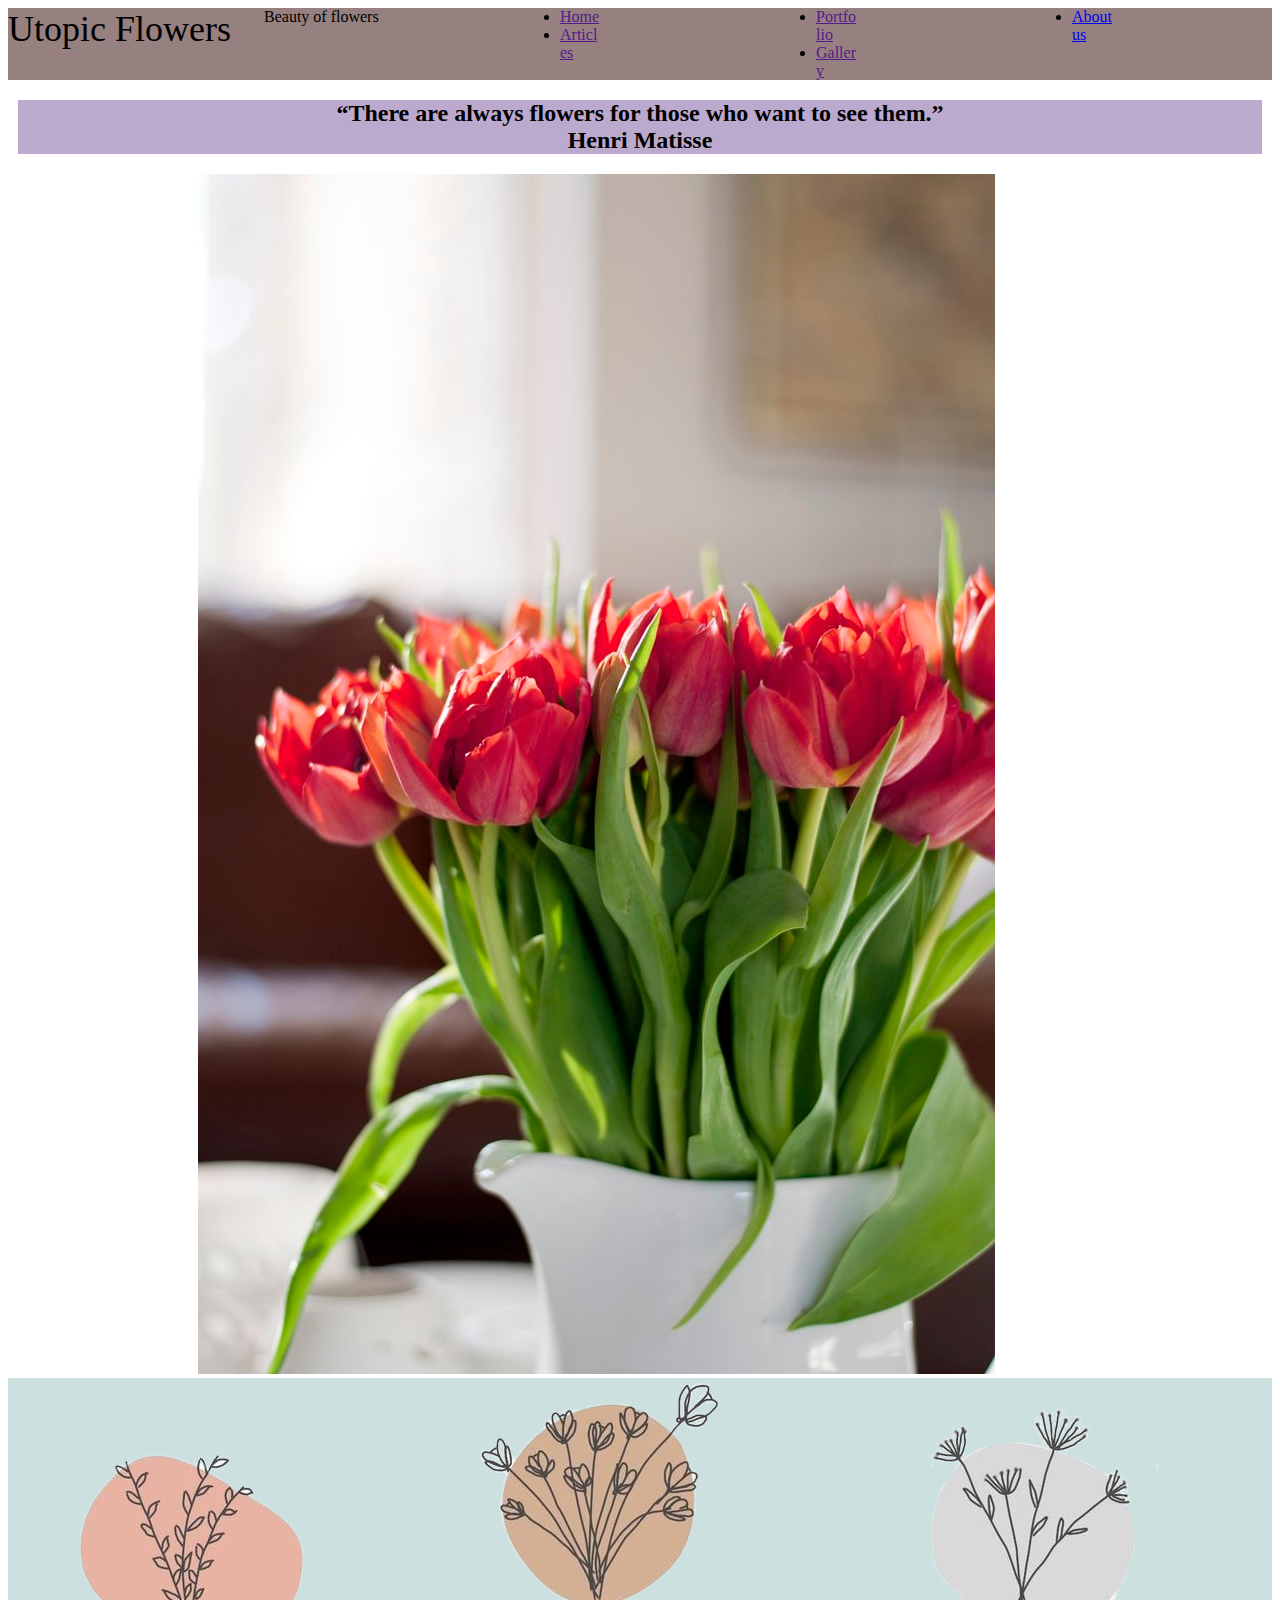
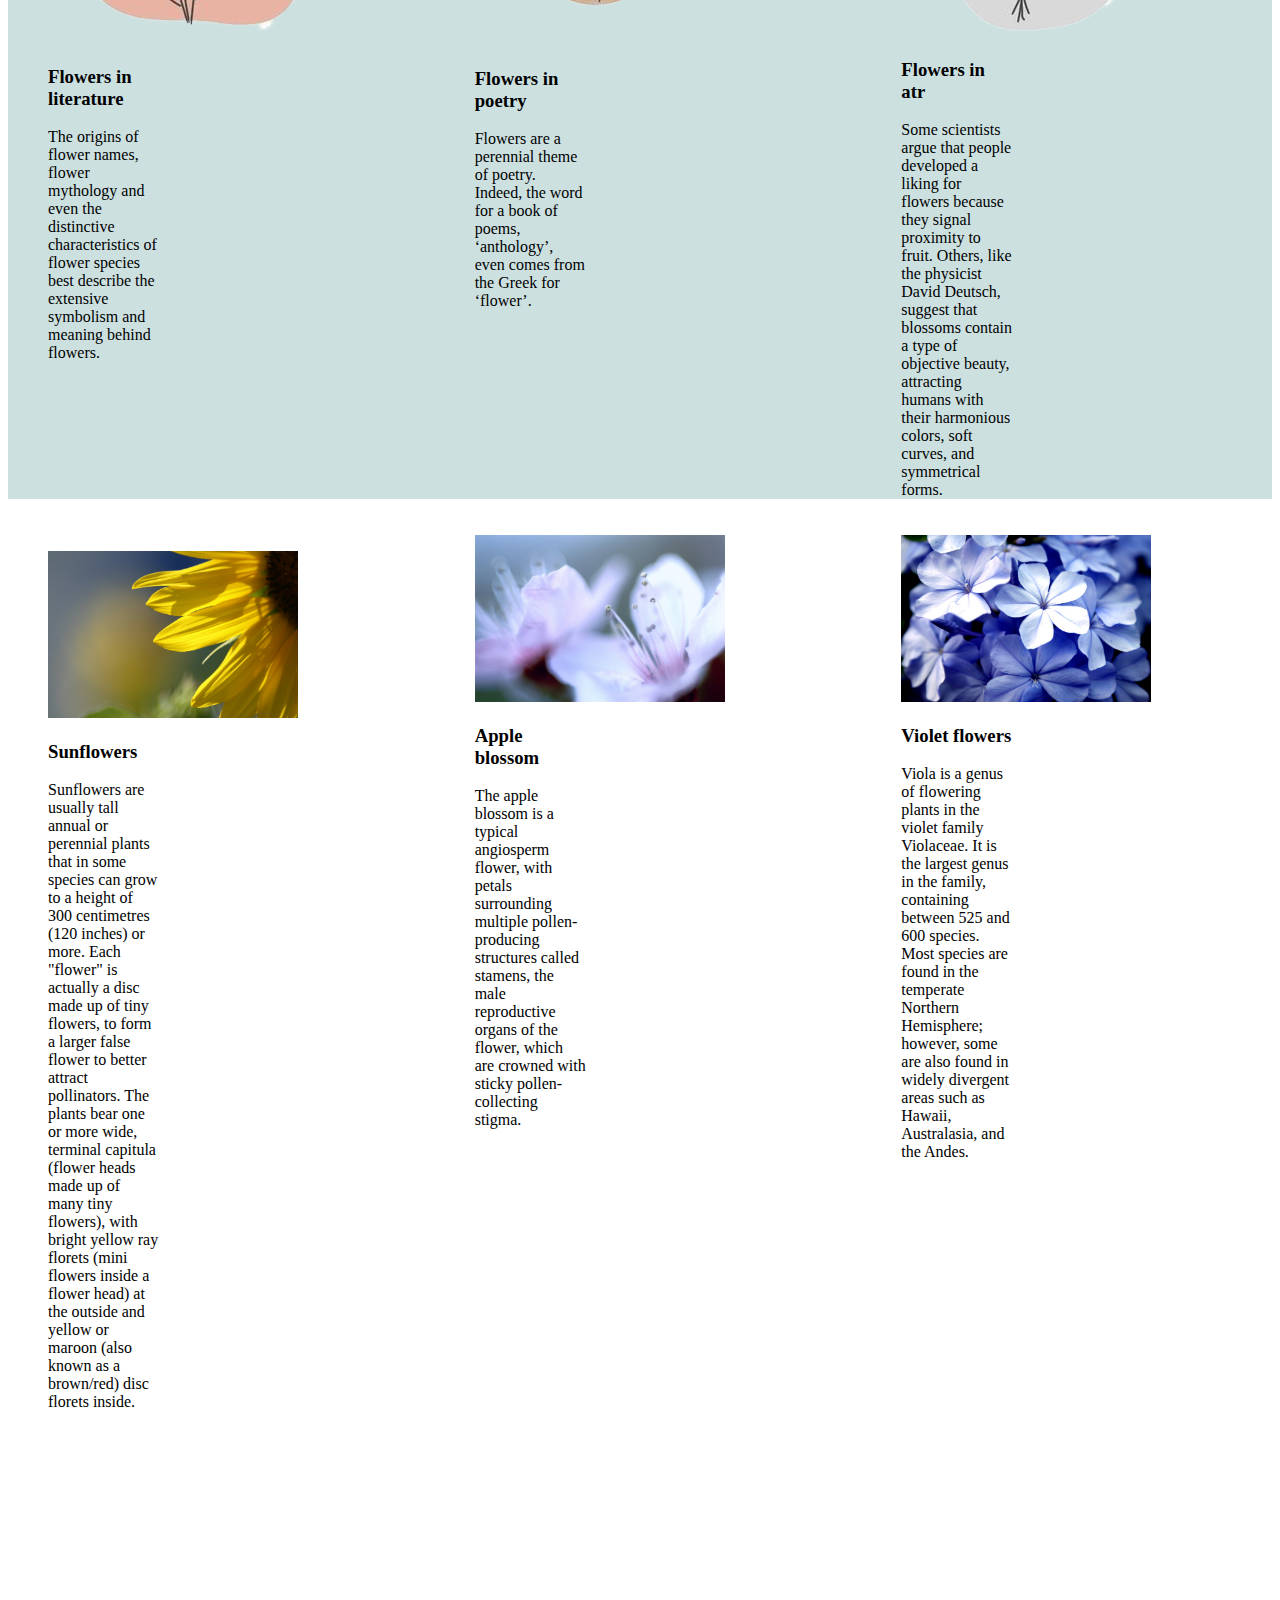
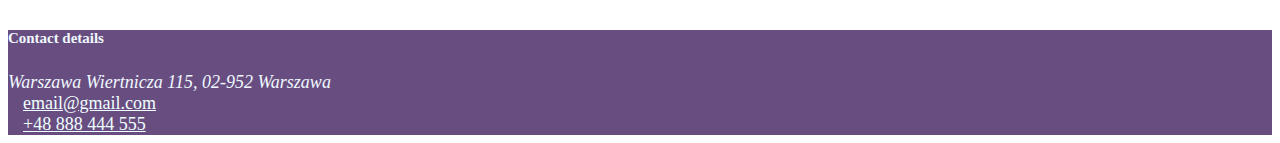
<file: index.html>
<!DOCTYPE html>
<html lang="en">
<head>
    <meta charset="UTF-8">
    <meta http-equiv="X-UA-Compatible" content="IE=edge">
    <meta name="viewport" content="width=device-width, initial-scale=1.0">
    <link rel="stylesheet" href="styles.css">
    <title>Utopic Flowers</title>
</head>
<body>
    <header>
        <div id="pink-line"></div>
        <nav id="navigation">
            <a id="logo" href="">Utopic Flowers</a>
            <p>Beauty of flowers</p><br>
            <ul>
                <li class="navigation-element"><a href="">Home</a></li>
                <li class="navigation-element"><a href="">Articles</a></li>
                <!--<li><a href=""></a></li> -->  
                <li class="navigation-element"><a href="">Portfolio</a></li>
                <li class="navigation-element"><a href="">Gallery</a></li>
                <li class="navigation-element"><a href="conact.html">About us</a></li>
            </ul>
        </nav>
    </header>
    <main>
        <section id="quote">
            <h2>“There are always flowers for those who want to see them.”<br/> Henri Matisse</h2>
        </section>
        <section class="slideshow">
            <img src="./images/red-tulips-1338058.jpg" alt="">
        </section>

        <section id="part">
            <ul>
                <li class="section_information">
                    <img class="pictures_in_section" src="./images/icon1.png" alt="">
                    <h3 class="header_in_section">Flowers in literature </h3>
                    <p>The origins of flower names, flower mythology and even the distinctive characteristics of flower species best describe the extensive symbolism and meaning behind flowers. </p>
                </li>
                <li class="section_information">
                    <img class="pictures_in_section" src="./images/icon2.png" alt="">
                    <h3 class="header_in_section">Flowers in poetry</h3>
                    <p>Flowers are a perennial theme of poetry. Indeed, the word for a book of poems, ‘anthology’, even comes from the Greek for ‘flower’. </p>
                </li>
                <li class="section_information">
                    <img class="pictures_in_section" src="/images/icon3.png" alt="">
                    <h3 class="header_in_section">Flowers in atr</h3>
                    <p>Some scientists argue that people developed a liking for flowers because they signal proximity to fruit. Others, like the physicist David Deutsch, suggest that blossoms contain a type of objective beauty, attracting humans with their harmonious colors, soft curves, and symmetrical forms. </p>
                </li>
            </ul>
        </section>
    
        <section id="flower_information_section">
            <ul>
                <li class="flower_information">
                    <img class="flower_information_picture" src="./images/sunflower.jpg" alt="Sunflower">
                    <h3>Sunflowers</h3>
                    <p>Sunflowers are usually tall annual or perennial plants that in some species can grow to a height of 300 centimetres (120 inches) or more. Each "flower" is actually a disc made up of tiny flowers, to form a larger false flower to better attract pollinators. The plants bear one or more wide, terminal capitula (flower heads made up of many tiny flowers), with bright yellow ray florets (mini flowers inside a flower head) at the outside and yellow or maroon (also known as a brown/red) disc florets inside.</p>
                </li>
                <li class="flower_information">
                    <img class="flower_information_picture" src="./images/white-pink.jpg" alt="">
                    <h3>Apple blossom</h3>
                    <p>The apple blossom is a typical angiosperm flower, with petals surrounding multiple pollen-producing structures called stamens, the male reproductive organs of the flower, which are crowned with sticky pollen-collecting stigma.</p>
                </li>
                <li class="flower_information">
                    <img class="flower_information_picture" src="./images/violet-flowers.jpg" alt="">
                    <h3>Violet flowers</h3>
                    <p>Viola is a genus of flowering plants in the violet family Violaceae. It is the largest genus in the family, containing between 525 and 600 species. Most species are found in the temperate Northern Hemisphere; however, some are also found in widely divergent areas such as Hawaii, Australasia, and the Andes.</p>
                </li>
            </ul>
        </section>

    </main>
    <footer id="footer">
        <section>
            <h5 id="header">Contact details</h5>
            <address>Warszawa Wiertnicza 115, 02-952 Warszawa</address>
            <a class="contact" href="mailto:email@gmail.com">email@gmail.com</a><br>
            <a class="contact" href="tel:+48 888 444 555">+48 888 444 555</a>
        </section>
    </footer>
</body>
</html>
</file>
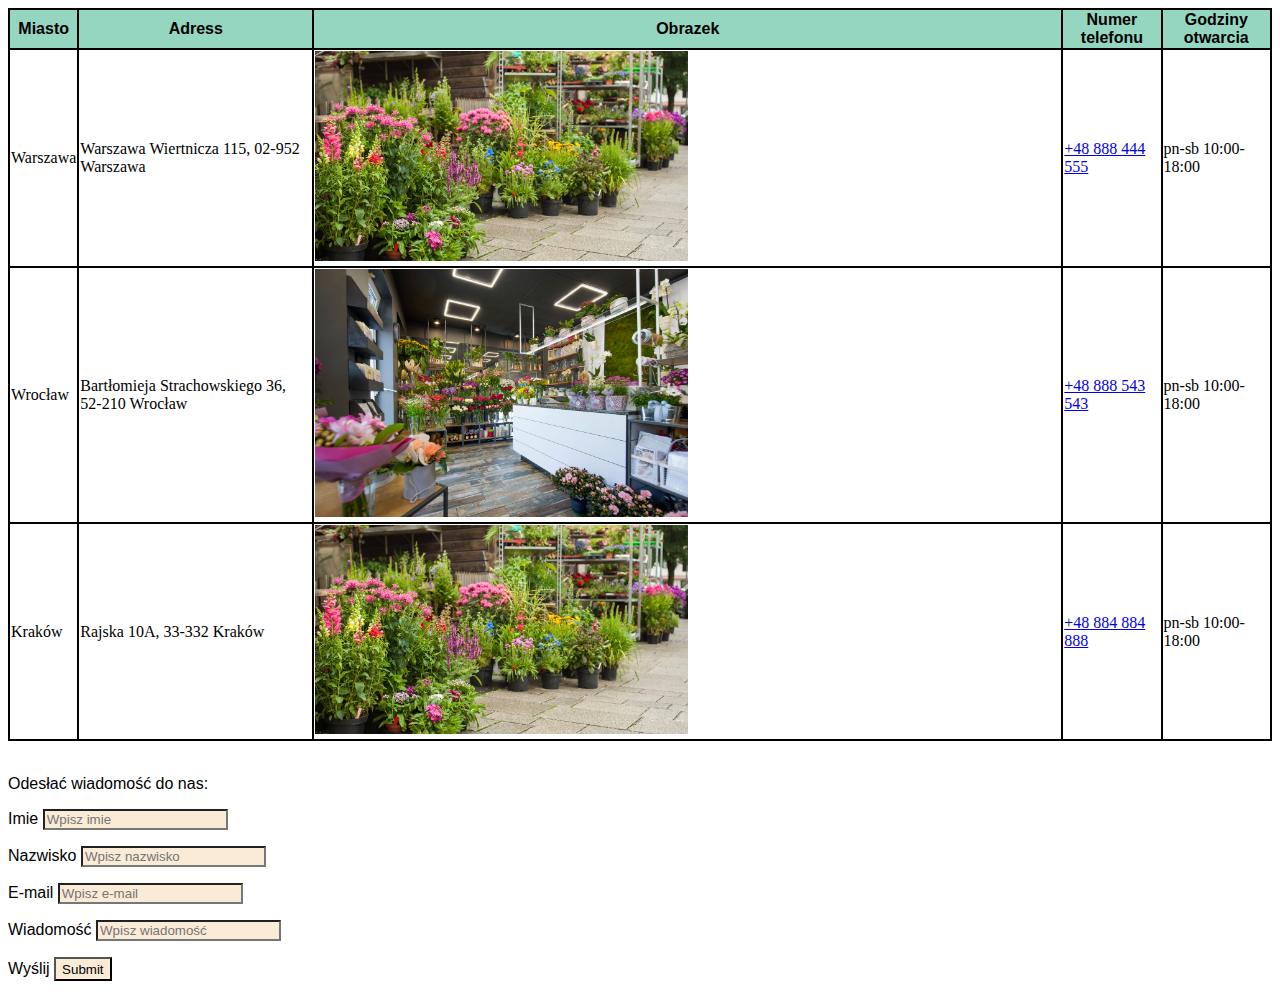
<file: conact.html>
<!DOCTYPE html>
<html lang="pl">
<head>
    <meta charset="UTF-8">
    <meta http-equiv="X-UA-Compatible" content="IE=edge">
    <meta name="viewport" content="width=device-width, initial-scale=1.0">
    <link rel="stylesheet" href="styles.css">
    <title>About Us</title>
</head>
<body>
    <table>
        <tr class="table_rows">
            <th class="table_header">Miasto</th>
            <th class="table_header">Adress</th>
            <th class="table_header">Obrazek</th>
            <th class="table_header">Numer telefonu</th>
            <th class="table_header">Godziny otwarcia</th>
        </tr>
        <tr class="table_rows">
            <td>Warszawa</td>
            <td>Warszawa Wiertnicza 115, 02-952 Warszawa</td>
            <td><img class="picture_in_table" src="./images/Internetowy_sklep_ogrodniczy005.jpg" alt="kwiaciarnia"></td>
            <td><a href="tel:+48 888 444 555">+48 888 444 555</a></td>
            <td>pn-sb 10:00-18:00</td>
        </tr>
        <tr class="table_rows">
            <td>Wrocław</td>
            <td>Bartłomieja Strachowskiego 36, 52-210 Wrocław</td>
            <td><img class="picture_in_table" src="/images/18703_1.jpg" alt="kwiaciarnia Wroclaw"></td>
            <td><a href="tel:+48 888 543 543">+48 888 543 543</a></td>
            <td>pn-sb 10:00-18:00</td>
        </tr>
        <tr class="table_rows">
            <td>Kraków</td>
            <td>Rajska 10A, 33-332 Kraków</td>
            <td><img class="picture_in_table" src="./images/Internetowy_sklep_ogrodniczy005.jpg" alt=""></td>
            <td><a href="tel:+48 884 884 888">+48 884 884 888</a></td>
            <td>pn-sb 10:00-18:00</td>
        </tr>
    </table>
    <br>
    <p class="forma"> Odesłać wiadomość do nas:</p>
    <form action="" method="get">
        <p class="forma">Imie <input type="text" placeholder="Wpisz imie"></p>
        <p class="forma">Nazwisko <input type="text" placeholder="Wpisz nazwisko"></p>
        <p class="forma">E-mail <input type="email" placeholder="Wpisz e-mail"></p>
        <p class="forma">Wiadomość <input type="text" placeholder="Wpisz wiadomość"></p>
        <p class="forma">Wyślij <input id="submit" type="submit" placeholder="Wyślij"></p>
    </form>
</body>
</html>
</file>
<file: styles.css>
#part{
    background-color: #cde0e0;
    columns: 3;
}
.section_information{
    position: relative;
    width: 30%;
    pointer-events: none;
    list-style-type: none;
}
.pictures_in_section{
    position: relative;
    width: min-content;
}
.header_in_section{
    position: 50%;
}
#quote{
    background-color: rgb(188, 169, 206);
    margin: 10px;
    text-align: center;
}
.slideshow{
    margin-left: 15%;
    margin-right: 15%;
    width: 50%;
    align-self: center;
}
.flower_information{
width: 30%;
list-style: none;
margin-bottom: 100%;
}

#flower_information_section{
    column-count: 3;
    column-width: 100%;
    margin-top: 36px;
    
}

.flower_information_picture{
    width: 250px;
    position: relative;
}

#pink-line{
    background-color: blueviolet;
}
#navigation{
    background-color: rgb(150, 128, 128);
    column-count: 5;
}
#logo{
    text-decoration: wavy;
    font-size: 36px;
    font-family: Cambria, Cochin, Georgia, Times, 'Times New Roman', serif;
    color: black;
}
.navigation-element{
    width: 20%;
    padding-bottom: auto;
    overflow-wrap: break-word;
}
#footer{
    background-color: rgb(104, 78, 128);
    font-family: 'Times New Roman', Times, serif;
    font-size: large;
    color: aliceblue;

}
.contact{
color: azure;
margin: 15px;
}
.header{
    font-size: 36px;
}
.table_header{
    font-size: medium;
    font-family: 'Segoe UI', Tahoma, Geneva, Verdana, sans-serif;
}
table, td, th{
    border: 2px solid black;
    border-collapse: collapse;
}
.picture_in_table{
    width: 50%;
}
th{
    background-color: rgb(148, 214, 192);
}
.forma{
    font-family: 'Lucida Sans', 'Lucida Sans Regular', 'Lucida Grande', 'Lucida Sans Unicode', Geneva, Verdana, sans-serif;
    font-size: medium;
}
input{
    background-color: antiquewhite;
    width: fit-content;
}
#submit{
    width: 36 px;
    height: 24px;
}
#submit:hover{
    background-color: aqua;
}
</file>
